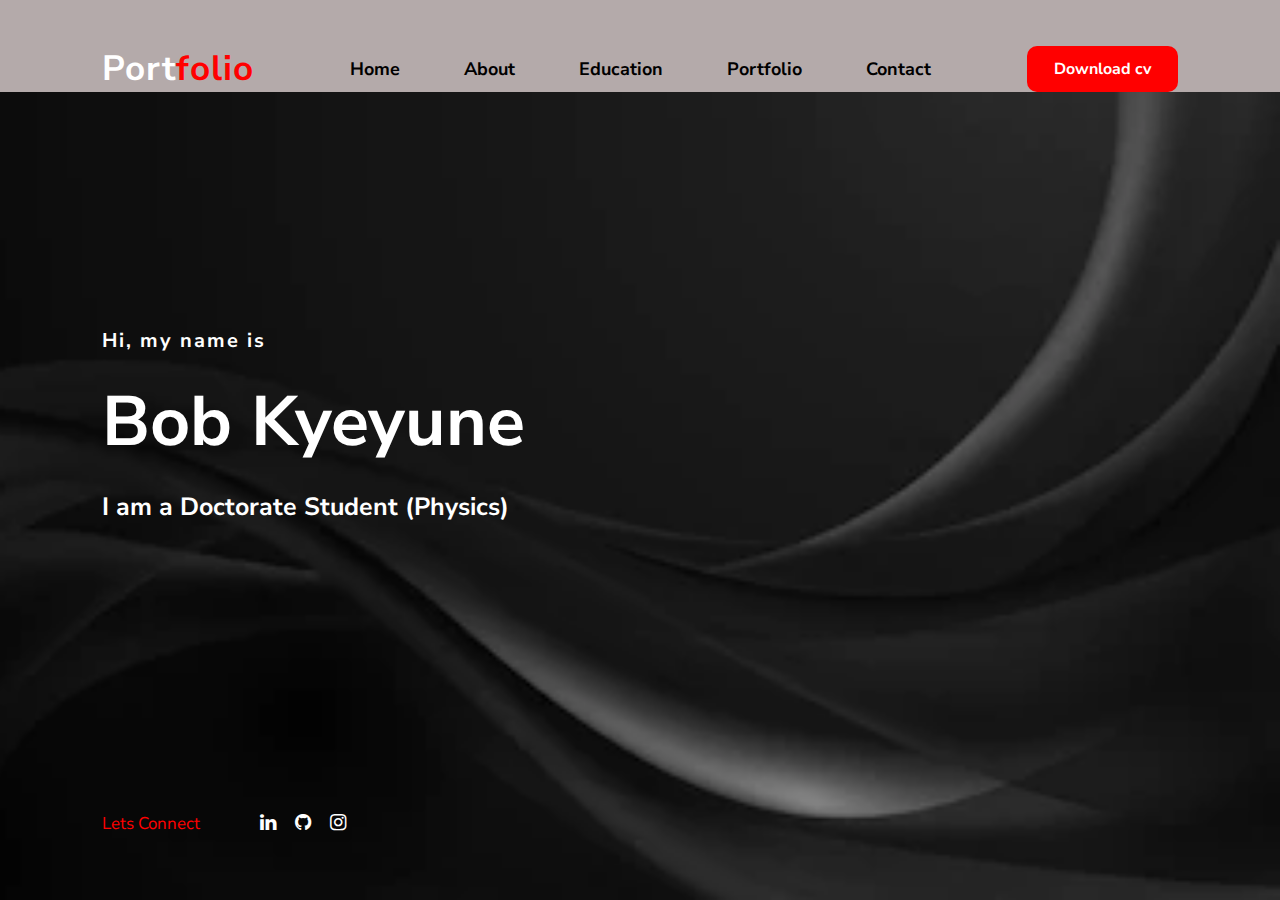
<file: index.html>
<!DOCTYPE html>
<html lang="en">
  <head>
    <meta charset="UTF-8" />
    <meta http-equiv="X-UA-Compatible" content="IE=edge" />
    <meta name="viewport" content="width=device-width, initial-scale=1.0" />
    <link rel="preconnect" href="https://fonts.googleapis.com" />
    <link rel="preconnect" href="https://fonts.gstatic.com" crossorigin />
    <link rel="preconnect" href="https://fonts.googleapis.com" />
    <link rel="preconnect" href="https://fonts.gstatic.com" crossorigin />
    <link
      href="https://fonts.googleapis.com/css2?family=Josefin+Sans:wght@200;300&family=Kdam+Thmor+Pro&family=Nunito+Sans:wght@300&family=Open+Sans:wght@300&family=Playfair+Display:ital,wght@1,700&display=swap"
      rel="stylesheet"
    />
    <link
      rel="stylesheet"
      href="https://cdnjs.cloudflare.com/ajax/libs/font-awesome/4.7.0/css/font-awesome.min.css"
    />
    <link rel="stylesheet" href="style.css" />
    <title>Bob Kyeyune Academic Portfolio</title>
  </head>
  <body>
    <div class="hero">
      <nav>
        <h2 class="logo">Port<span>folio</span></h2>
        <ul>
          <li><a href="index.html">Home</a></li>
          <li><a href="./html/about.html">About</a></li>
          <li><a href="./html/education.html">Education</a></li>
          <li><a href="./html/portfolio.html">Portfolio</a></li>
          <li><a href="./html/contact.html">Contact</a></li>
        </ul>
        <a href="#" class="btn">Download cv</a>
      </nav>
      <div class="content">
        <h4>Hi, my name is</h4>
        <h1>Bob Kyeyune</h1>
        <h3>I am a Doctorate Student (Physics)</h3>
      </div>
      <div class="share">
        <p>Lets Connect</p>
        <div class="social">
          <a href="#"><i class="fa fa-linkedin"></i></a>
          <a href="#"><i class="fa fa-github"></i></a>
          <a href="#"><i class="fa fa-instagram"></i></a>
        </div>
      </div>
    </div>
  </body>
</html>
</file>
<file: style.css>
*{
    padding: 0;
    margin: 0;
    font-family: 'Nunito Sans', sans-serif;
    box-sizing: border-box;
}

.hero{
    height: 100vh;
    width: 100%;
    background-image: url(./images/backg.webp);
    background-size: cover;
    background-position: right;
}

nav{

    display: flex;
    align-items: center;
    justify-content: space-between;
    padding-top: 45px;
    padding-left: 8%;
    padding-right: 8%;
    background-color: rgb(180, 170, 170);
    
}

.logo{
    color: white;
    font-size: 35px;
    letter-spacing: 1px;
    cursor: pointer;
}

span{
    color: red;
}

nav ul li{
    list-style-type: none;
    display: inline-block;
    padding: 10px 30px;
}

nav ul li a{
    color: black;
    text-decoration: none;
    font-weight: bolder;
    font-size: large;
}

nav ul li a:hover{
    color:red;
    transition: .4s;
    font-weight: bolder;
}

.btn{
    background-color: red;
    color: white;
    text-decoration: none;
    border: 2px solid transparent;
    border-radius: 10px;
    font-weight: bold;
    padding: 10px 25px;
    transition: transform .4s;
}

.btn:hover{
    transform: scale(1.1);
}

.content{
    position: absolute;
    top: 50%;
    left: 8%;
    transform: translateY(-50%);
}

h1{
    color: white;
    margin: 20px 0 20px;
    font-size: 70px;
}

h3{
    color: white;
    font-size: 25px;
    margin-bottom: 50px;
}

h4{
    color: white;
    font-size: 20px;
    letter-spacing: 2px;
}

.share{
    position: absolute;
    top: 90%;
    left: 8%;
    display: flex;
    flex-wrap: nowrap;
    justify-content: flex-start;
    align-items: center;
}

.share p{
    font-size: 17px;
    color: red;
    margin-right: 60px;
}

.share .social a{
    display: inline-block;
    color: white;
    margin-right: 15px;
    transition: transform .3s;
    font-size: larger;
}

.share .social a:hover{
    transform: scale(1.6);
}
</file>
